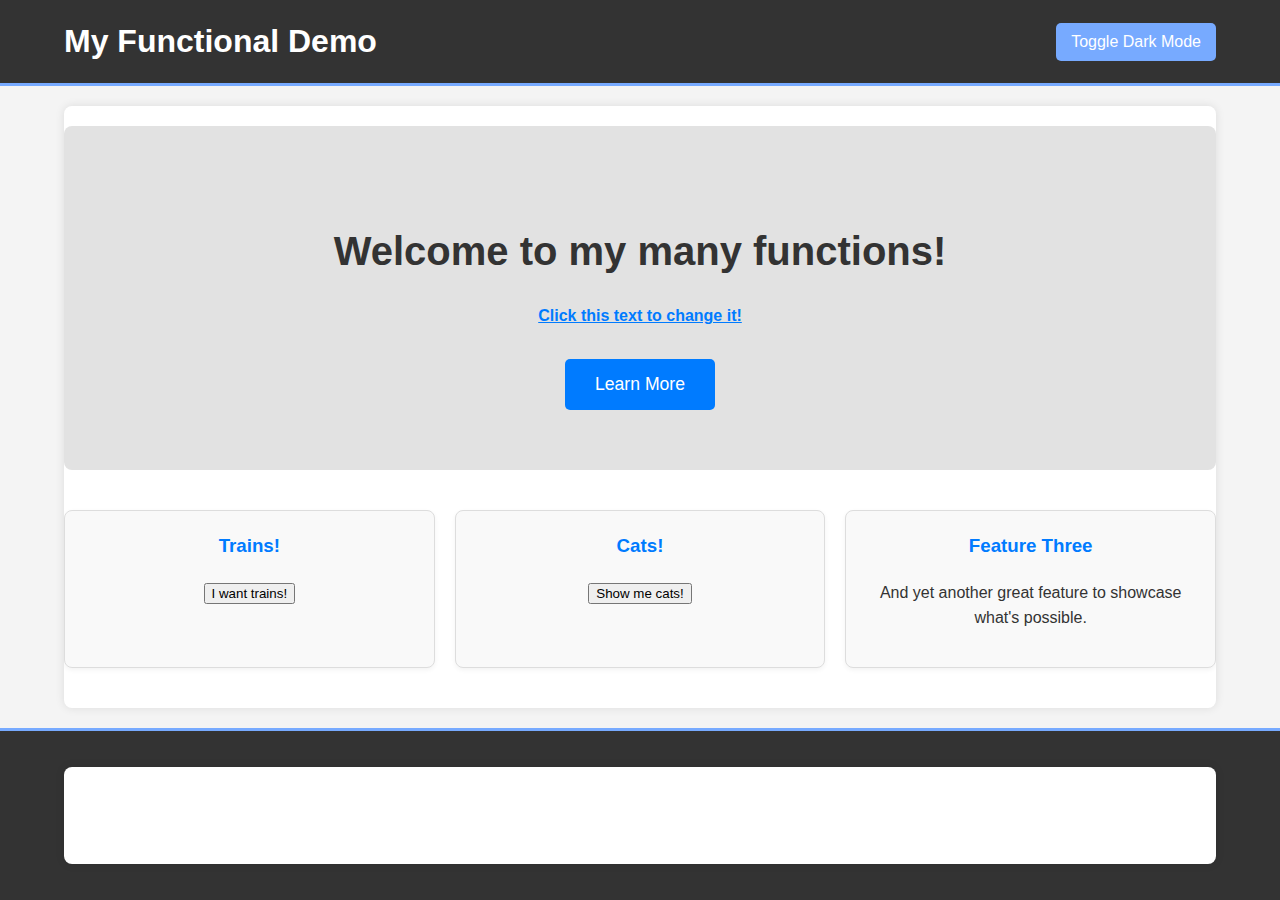
<file: index.html>
<!DOCTYPE html>
<html lang="en">
<head>
    <meta charset="UTF-8">
    <meta name="viewport" content="width=device-width, initial-scale=1.0">
    <title></title>
    <link rel="stylesheet" href="style.css">
</head>
<body>
    <header>
        <div class="container">
            <h1>My Functional Demo</h1>
            <button id="theme-toggle">Toggle Dark Mode</button>
        </div>
    </header>

    <main class="container">
        <section class="hero">
            <h2>Welcome to my many functions!</h2>
            <p id="interactive-text">Click this text to change it!</p>
            <button class="call-to-action">Learn More</button>
        </section>

        <section class="features">
            <div class="feature-item">
                <h3>Trains!</h3>
                <button class="trainButton">I want trains!</button>
            </div>
            <div class="feature-item">
                <h3>Cats!</h3>
                <button id="navigateButton" class="catButton">Show me cats!</button>
            </div>
            <div class="feature-item">
                <h3>Feature Three</h3>
                <p>And yet another great feature to showcase what's possible.</p>
            </div>
        </section>
    </main>

    <footer>
        <div class="container">
            <p>&copy; 2025 Cool Demo Website. All rights reserved.</p>
        </div>
    </footer>

    <script src="script.js"></script>
</body>
</html>
</file>
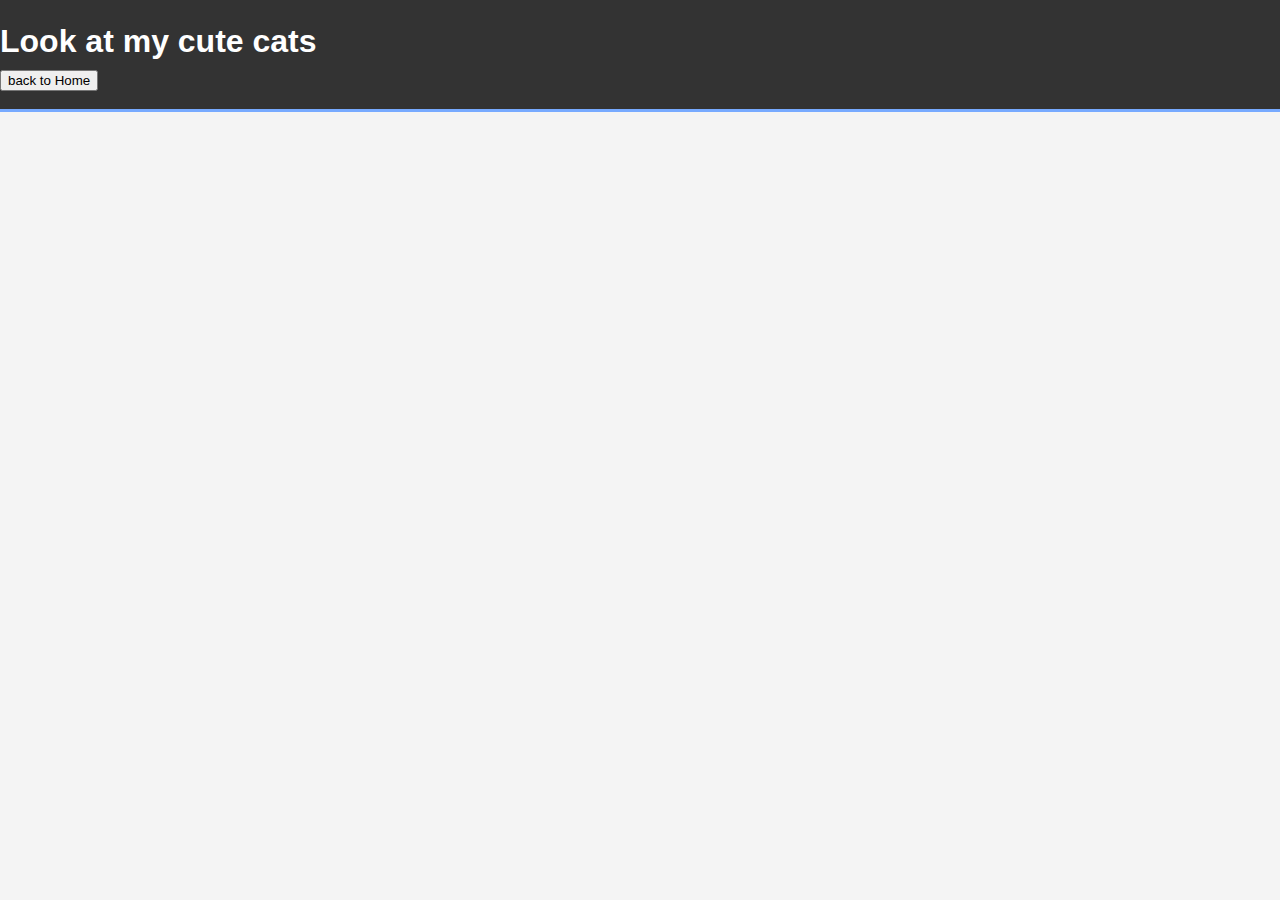
<file: cat.html>
<!DOCTYPE html>
<html lang="en">
<head>
    <meta charset="UTF-8">
    <meta name="viewport" content="width=device-width, initial-scale=1.0">
    <title>cats</title>
    <link rel="stylesheet" href="style.css">
</head>

<body>
    <header>
        <div class="containerCat">
            <h1>Look at my cute cats</h1>
            <button id="back" class="catButton">back to Home</button>
        </div>
    </header>

    <main class="containerCat">

        <section class="heroCat">

            <!-- <div class="style">
                <img src="imgs/IMG_1418.JPG" alt="">
            </div>

            <div class="style">
                <img src="imgs/IMG_5595.JPG" alt="">
            </div>

            <div class="style">
                <img src="imgs/IMG_1752.JPG" alt="">
            </div>

            <div class="style">
                <img src="imgs/IMG_5475.JPG" alt="">
            </div>
            <div class="style">
                <img src="imgs/IMG_1710.JPG" alt="">
            </div>

            <div class="style">
                <img src="imgs/IMG_2163 (2).JPG" alt="">
            </div> -->

        </section>
    </main>

    <script src="script.js"></script>
</body>
</html>
</file>
<file: style.css>
/* Basic Reset & Body Styles */
body {
    margin: 0;
    font-family: 'Arial', sans-serif;
    line-height: 1.6;
    background-color: #f4f4f4;
    color: #333;
    transition: background-color 0.3s ease, color 0.3s ease;
}

/* Dark Mode Styles */
body.dark-mode {
    background-color: #2c2c2c;
    color: #f4f4f4;
}

body.dark-mode header {
    background-color: #1a1a1a;
    color: #f4f4f4;
}

body.dark-mode .container {
    background-color: #3a3a3a; /* Darker container background */
}

body.dark-mode .call-to-action {
    background-color: #66b3ff;
    color: #1a1a1a;
}

body.dark-mode .feature-item {
    background-color: #4a4a4a;
}

body.dark-mode footer {
    background-color: #1a1a1a;
    color: #f4f4f4;
}

.container {
    width: 90%;
    max-width: 1200px;
    margin: auto;
    overflow: hidden;
    padding: 20px 0;
    background-color: #fff; /* Light container background */
    box-shadow: 0 0 10px rgba(0,0,0,0.1);
    border-radius: 8px;
    margin-top: 20px;
    margin-bottom: 20px;
    transition: background-color 0.3s ease, box-shadow 0.3s ease;
}

header {
    background: #333;
    color: #fff;
    padding: 1rem 0;
    border-bottom: 3px solid #77aaff;
    transition: background-color 0.3s ease, color 0.3s ease;
}

header .container {
    display: flex;
    justify-content: space-between;
    align-items: center;
    padding: 0 20px; /* Adjust padding for header container */
    background: none; /* Remove container background for header */
    box-shadow: none; /* Remove container shadow for header */
    margin: 0 auto; /* Reset margins for header container */
    width: 90%; /* Ensure header container takes full width */
    max-width: 1200px;
}

header h1 {
    margin: 0;
    font-size: 2em;
}

#theme-toggle {
    background-color: #77aaff;
    color: white;
    border: none;
    padding: 10px 15px;
    border-radius: 5px;
    cursor: pointer;
    font-size: 1em;
    transition: background-color 0.3s ease;
}

#theme-toggle:hover {
    background-color: #5588cc;
}

.hero {
    text-align: center;
    padding: 60px 20px;
    background-color: #e2e2e2;
    border-radius: 8px;
    margin-bottom: 20px;
    transition: background-color 0.3s ease;
}

body.dark-mode .hero {
    background-color: #444;
}

.hero h2 {
    font-size: 2.5em;
    margin-bottom: 15px;
}

#interactive-text {
    cursor: pointer;
    text-decoration: underline;
    color: #007bff;
    font-weight: bold;
    margin-top: 20px;
    margin-bottom: 30px;
    transition: color 0.3s ease;
}

body.dark-mode #interactive-text {
    color: #99ccff;
}

#interactive-text:hover {
    color: #0056b3;
}

body.dark-mode #interactive-text:hover {
    color: #66aaff;
}

.call-to-action {
    background-color: #007bff;
    color: white;
    padding: 15px 30px;
    text-decoration: none;
    border-radius: 5px;
    font-size: 1.1em;
    transition: background-color 0.3s ease;
    border: none;
    cursor: pointer;
}

.call-to-action:hover {
    background-color: #0056b3;
}

.features {
    display: flex;
    justify-content: space-around;
    flex-wrap: wrap;
    gap: 20px;
    padding: 20px 0;
}

.feature-item {
    background-color: #f9f9f9;
    border: 1px solid #ddd;
    border-radius: 8px;
    padding: 20px;
    flex: 1;
    min-width: 280px;
    text-align: center;
    box-shadow: 0 2px 5px rgba(0,0,0,0.05);
    transition: background-color 0.3s ease, border-color 0.3s ease, box-shadow 0.3s ease;
}

body.dark-mode .feature-item {
    border-color: #555;
    box-shadow: 0 2px 5px rgba(0,0,0,0.3);
}

.feature-item h3 {
    color: #007bff;
    margin-top: 0;
    transition: color 0.3s ease;
}

body.dark-mode .feature-item h3 {
    color: #99ccff;
}

footer {
    background: #333;
    color: #fff;
    text-align: center;
    padding: 1rem 0;
    margin-top: 20px;
    border-top: 3px solid #77aaff;
    transition: background-color 0.3s ease, color 0.3s ease;
}

/* Responsive Design */
@media (max-width: 768px) {
    header .container {
        flex-direction: column;
        text-align: center;
    }

    header h1 {
        margin-bottom: 10px;
    }

    .features {
        flex-direction: column;
        align-items: center;
    }

    .feature-item {
        width: 90%;
        max-width: 400px;
    }
}
</file>
